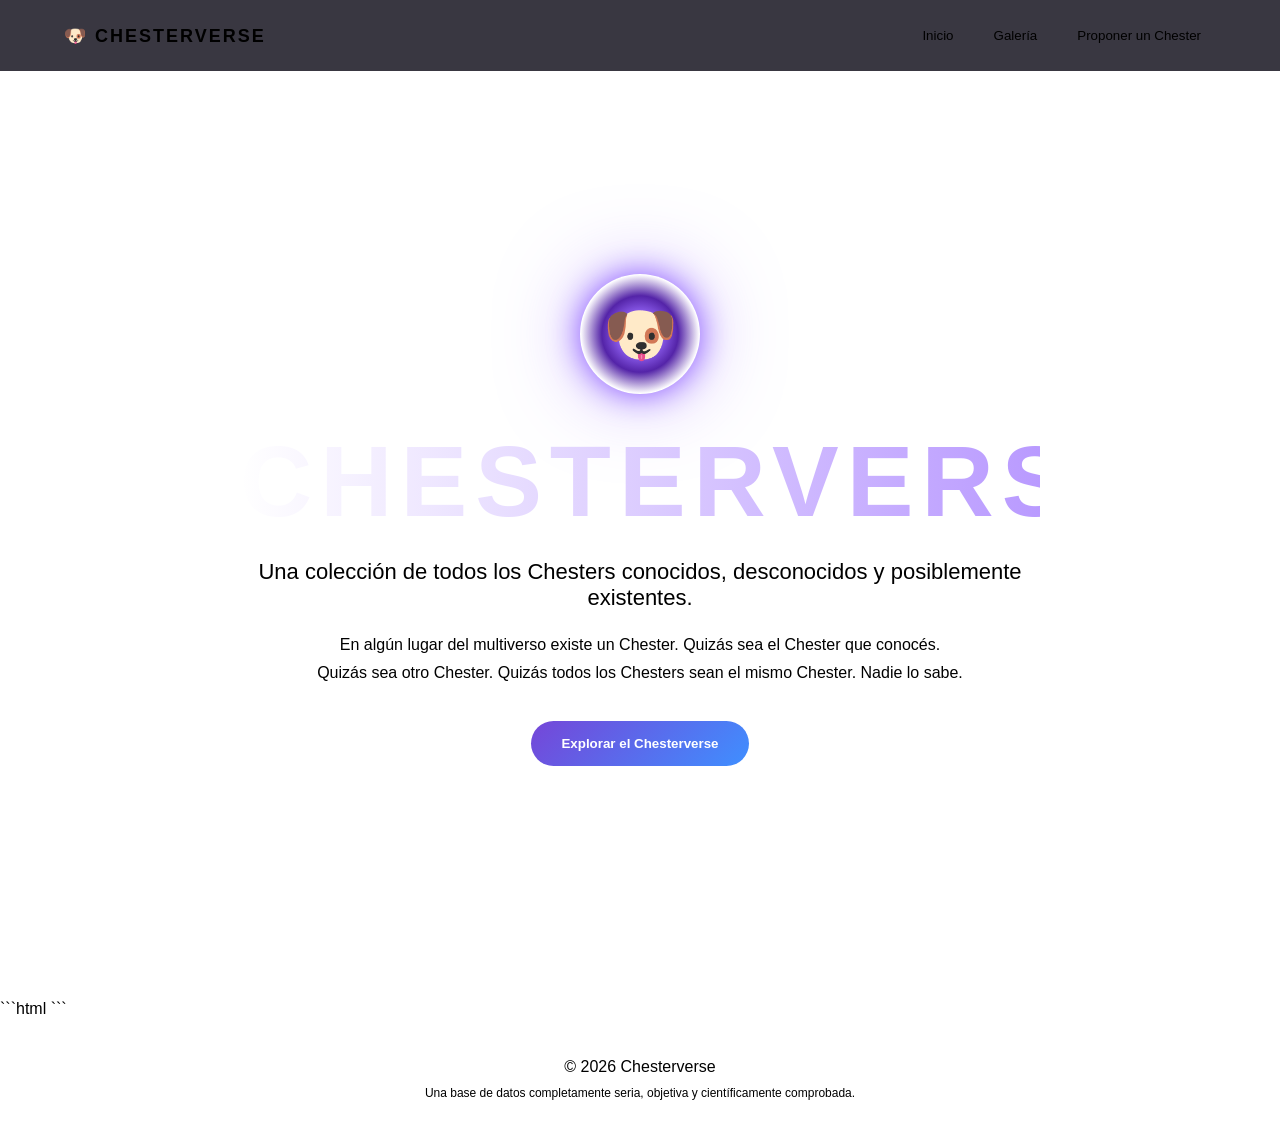
<file: index.html>
<!DOCTYPE html>
<html lang="es">
<head>
    <meta charset="UTF-8">
    <meta name="viewport" content="width=device-width, initial-scale=1.0">

    <title>Chesterverse</title>

    <link rel="stylesheet" href="style.css">
</head>

<body>

    <!-- =========================
         NAVEGACIÓN
    ========================== -->

    <nav class="navbar">

        <div class="logo">
            🐶 CHESTERVERSE
        </div>

        <div class="nav-links">

            <button data-section="inicio">
                Inicio
            </button>

            <button data-section="galeria">
                Galería
            </button>

            <button data-section="proponer">
                Proponer un Chester
            </button>

        </div>

    </nav>


    <!-- =========================
         INICIO
    ========================== -->

    <main>

        <section id="inicio" class="section active">

            <div class="hero">

                <div class="hero-content">

                    <div class="portal">
                        🐶
                    </div>

                    <h1>CHESTERVERSE</h1>

                    <p class="subtitle">
                        Una colección de todos los Chesters conocidos,
                        desconocidos y posiblemente existentes.
                    </p>

                    <p class="description">

                        En algún lugar del multiverso existe un Chester.

                        Quizás sea el Chester que conocés.

                        Quizás sea otro Chester.

                        Quizás todos los Chesters sean el mismo Chester.

                        Nadie lo sabe.

                    </p>

                    <button
                        class="main-button"
                        data-section="galeria">

                        Explorar el Chesterverse

                    </button>

                </div>

            </div>

        </section>


        <!-- =========================
             GALERÍA
        ========================== -->

        <section id="galeria" class="section">

            <div class="section-header">

                <span class="eyebrow">
                    ARCHIVO MULTIVERSAL
                </span>

                <h2>
                    Galería de Chesters
                </h2>

                <p>
                    Todos los Chesters registrados hasta el momento.
                </p>

            </div>


            <div class="search-box">

                <input
                    type="search"
                    id="search"
                    placeholder="🔍 Buscar por nombre, ID o descripción..."
                >

            </div>


            <div class="filters">

                <select id="universe-filter">

                    <option value="">
                        🌌 Todos los universos
                    </option>

                </select>


                <select id="rarity-filter">

                    <option value="">
                        ⭐ Todas las rarezas
                    </option>

                </select>


                <select id="status-filter">

                    <option value="">
                        📋 Todos los estados
                    </option>

                    <option value="Oficial">
                        🟢 Oficiales
                    </option>

                    <option value="Propuesto">
                        🟡 Propuestos
                    </option>

                </select>

            </div>


            <div
                id="chester-gallery"
                class="chester-grid">
            </div>


            <div
                id="no-results"
                class="no-results">

                <div class="no-results-icon">
                    🐕‍🦺
                </div>

                <h3>
                    Chester no encontrado
                </h3>

                <p>
                    Esta variante parece existir
                    en una dimensión desconocida.
                </p>

            </div>

        </section>


        <!-- =========================
             PROPONER CHESTER
        ========================== -->

```html
<section id="proponer" class="section">

    <div class="section-header">

        <span class="eyebrow">
            NUEVAS DIMENSIONES
        </span>

        <h2>
            Proponer un Chester
        </h2>

        <p>

            ¿Conocés un Chester que todavía
            no aparece en nuestro archivo?

            Podés enviarnos una propuesta.

            Todas las propuestas serán revisadas
            por el Archivista antes de formar
            parte oficialmente del Chesterverse.

        </p>

    </div>


    <div class="proposal-card">

        <div class="proposal-icon">
            🌌
        </div>


        <h3>
            ¿Has descubierto un nuevo Chester?
        </h3>


        <p>

            Enviá su nombre, una fotografía
            y una descripción.

            Si el Chester es considerado apto,
            será incorporado al archivo oficial.

        </p>


        <!--

        REEMPLAZAR EL ENLACE POR EL DEL
        GOOGLE FORM.

        -->

        <a
            href="AQUI_VA_EL_ENLACE_DEL_FORMULARIO"
            target="_blank"
            rel="noopener noreferrer"
            class="main-button"
        >

            🐶 Proponer un Chester

        </a>

    </div>

</section>
```


    </main>


    <!-- =========================
         FOOTER
    ========================== -->

    <footer>

        <p>
            © 2026 Chesterverse
        </p>

        <p class="footer-small">

            Una base de datos completamente seria,
            objetiva y científicamente comprobada.

        </p>

    </footer>


    <script src="script.js"></script>

</body>
</html>
</file>
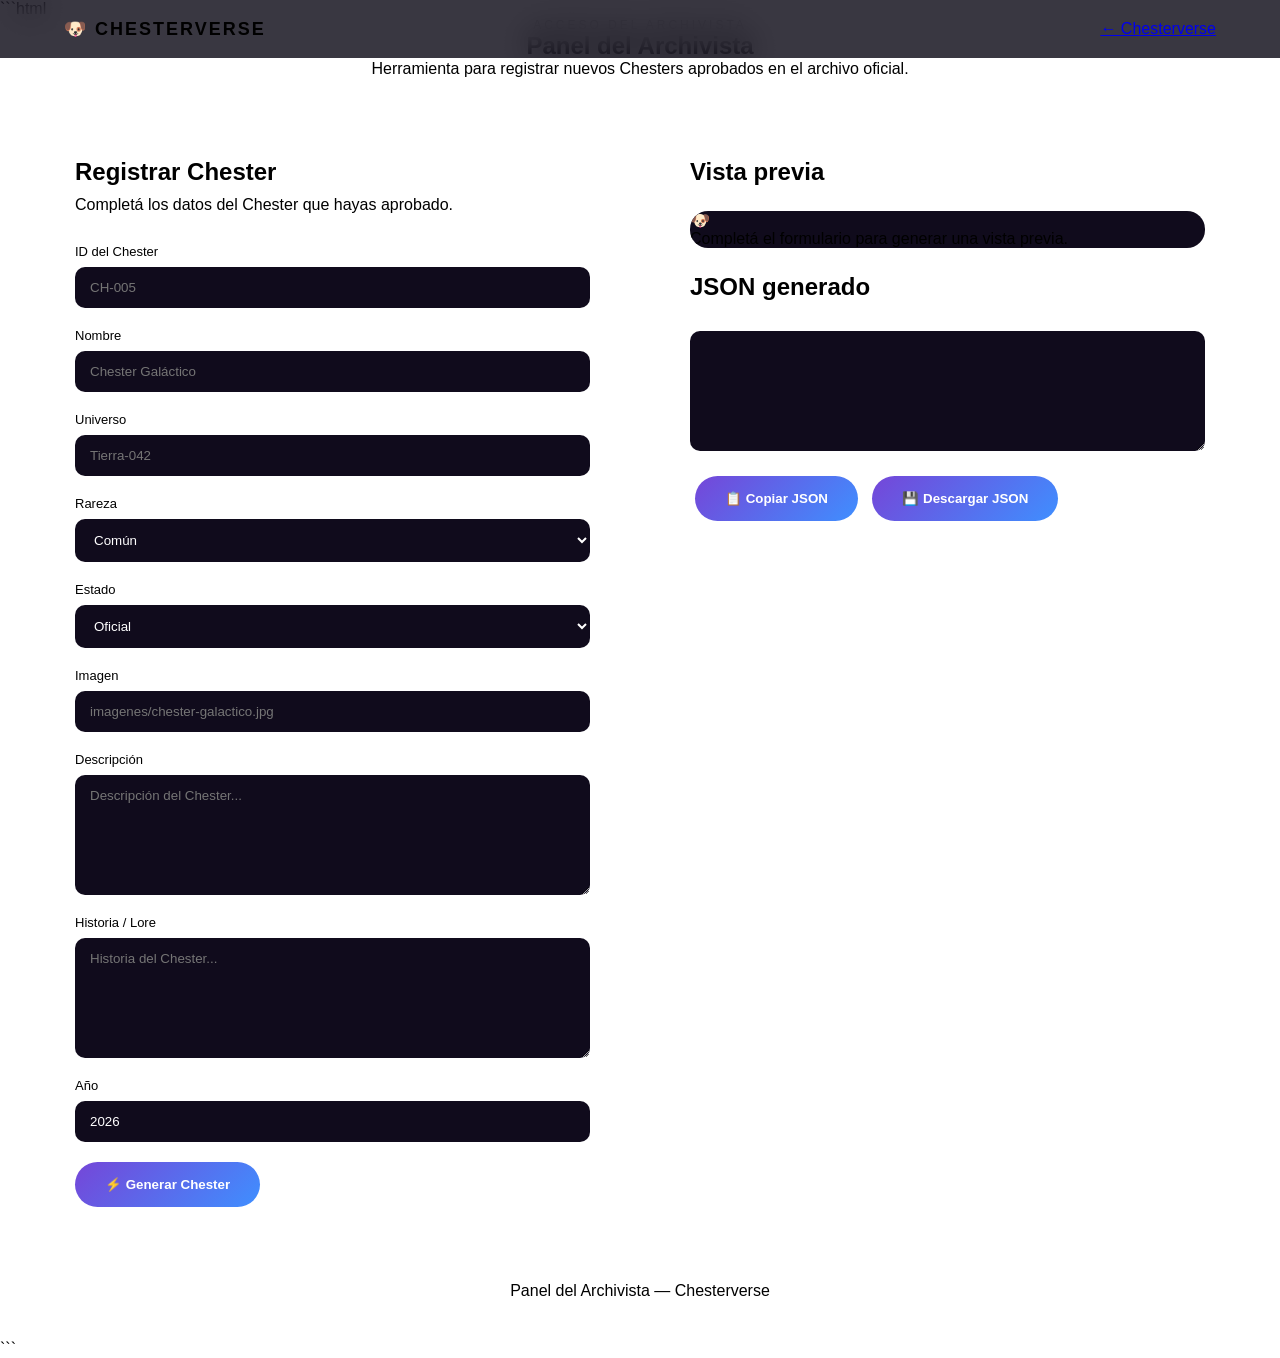
<file: archivista.html>
```html
<!DOCTYPE html>

<html lang="es">

<head>

    <meta charset="UTF-8">

    <meta
        name="viewport"
        content="width=device-width, initial-scale=1.0"
    >

    <title>
        Panel del Archivista | Chesterverse
    </title>

    <link
        rel="stylesheet"
        href="style.css"
    >

</head>


<body>


<nav class="navbar">

    <div class="logo">

        🐶 CHESTERVERSE

    </div>


    <div class="nav-links">

        <a href="index.html">

            ← Chesterverse

        </a>

    </div>

</nav>



<main>

<section class="archivist-page">


    <div class="section-header">

        <span class="eyebrow">

            ACCESO DEL ARCHIVISTA

        </span>


        <h1>

            Panel del Archivista

        </h1>


        <p>

            Herramienta para registrar nuevos
            Chesters aprobados en el archivo oficial.

        </p>

    </div>



    <div class="archivist-layout">


        <!-- =========================
             FORMULARIO
        ========================== -->


        <div class="archivist-card">


            <h2>

                Registrar Chester

            </h2>


            <p class="helper-text">

                Completá los datos del Chester
                que hayas aprobado.

            </p>


            <label>

                ID del Chester

                <input
                    type="text"
                    id="chester-id"
                    placeholder="CH-005"
                >

            </label>



            <label>

                Nombre

                <input
                    type="text"
                    id="chester-name"
                    placeholder="Chester Galáctico"
                >

            </label>



            <label>

                Universo

                <input
                    type="text"
                    id="chester-universe"
                    placeholder="Tierra-042"
                >

            </label>



            <label>

                Rareza

                <select id="chester-rarity">

                    <option value="Común">
                        Común
                    </option>

                    <option value="Raro">
                        Raro
                    </option>

                    <option value="Épico">
                        Épico
                    </option>

                    <option value="Legendario">
                        Legendario
                    </option>

                </select>

            </label>



            <label>

                Estado

                <select id="chester-status">

                    <option value="Oficial">

                        Oficial

                    </option>

                    <option value="Propuesto">

                        Propuesto

                    </option>

                </select>

            </label>



            <label>

                Imagen

                <input
                    type="text"
                    id="chester-image"
                    placeholder="imagenes/chester-galactico.jpg"
                >

            </label>



            <label>

                Descripción

                <textarea
                    id="chester-description"
                    placeholder="Descripción del Chester..."
                ></textarea>

            </label>



            <label>

                Historia / Lore

                <textarea
                    id="chester-lore"
                    placeholder="Historia del Chester..."
                ></textarea>

            </label>



            <label>

                Año

                <input
                    type="number"
                    id="chester-date"
                    value="2026"
                >

            </label>



            <button
                id="generate-button"
                class="main-button"
                type="button"
            >

                ⚡ Generar Chester

            </button>


        </div>



        <!-- =========================
             PREVISUALIZACIÓN
        ========================== -->


        <div class="archivist-card">


            <h2>

                Vista previa

            </h2>


            <div
                id="preview"
                class="chester-preview"
            >

                <div class="preview-placeholder">

                    🐶

                    <p>

                        Completá el formulario
                        para generar una vista previa.

                    </p>

                </div>

            </div>


            <h2>

                JSON generado

            </h2>


            <textarea
                id="json-output"
                class="json-output"
                readonly
            ></textarea>


            <button
                id="copy-button"
                class="main-button secondary-button"
                type="button"
            >

                📋 Copiar JSON

            </button>


            <button
                id="download-button"
                class="main-button secondary-button"
                type="button"
            >

                💾 Descargar JSON

            </button>


        </div>


    </div>


</section>

</main>



<footer>

    <p>

        Panel del Archivista —
        Chesterverse

    </p>

</footer>



<script
    src="archivista.js"
></script>


</body>

</html>
```
</file>
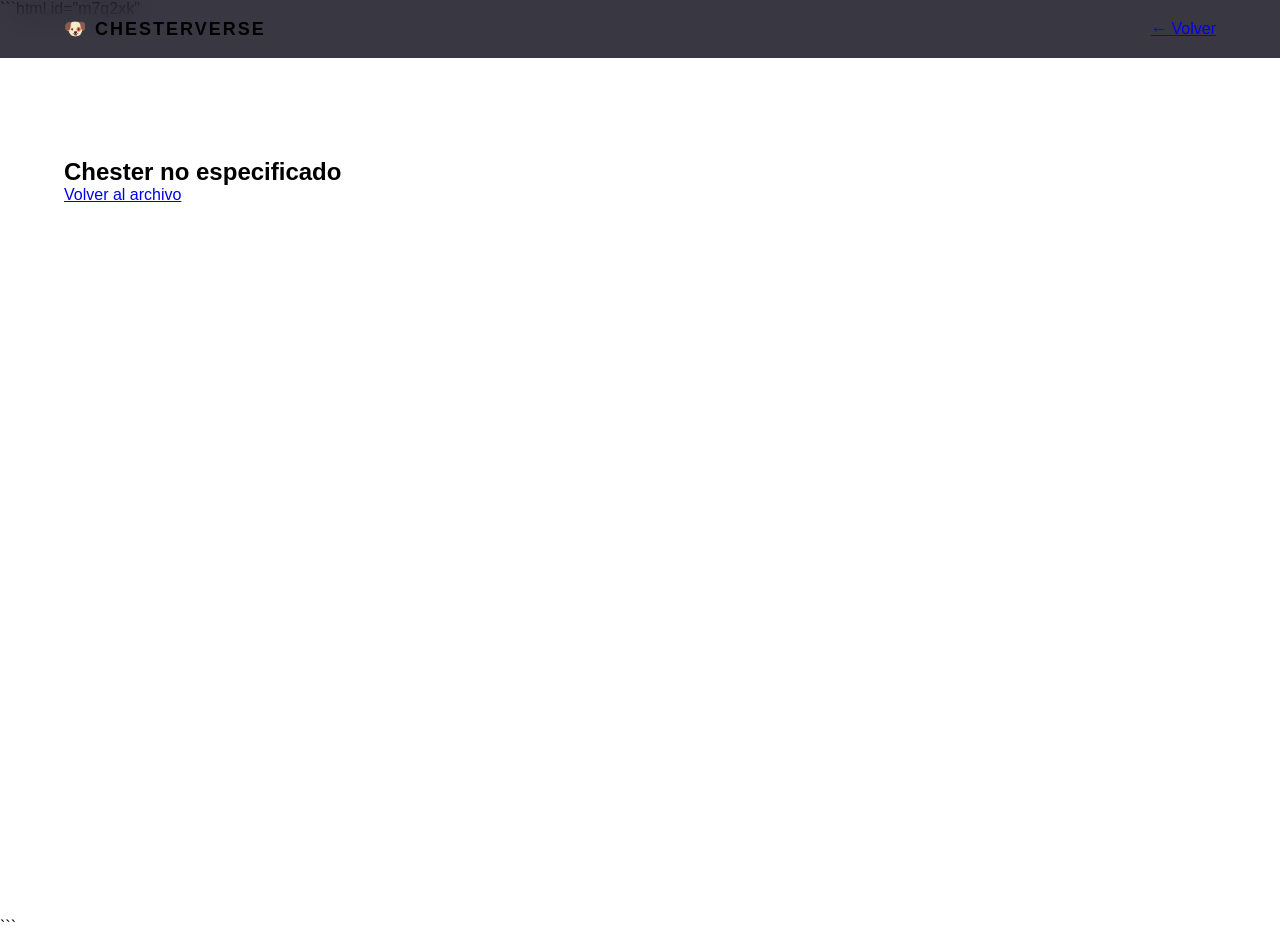
<file: chester.html>
```html id="m7q2xk"
<!DOCTYPE html>

<html lang="es">

<head>

    <meta charset="UTF-8">

    <meta
        name="viewport"
        content="width=device-width, initial-scale=1.0"
    >

    <title>
        Chester | Chesterverse
    </title>

    <link
        rel="stylesheet"
        href="style.css"
    >

</head>


<body>


<nav class="navbar">

    <div class="logo">

        🐶 CHESTERVERSE

    </div>


    <div class="nav-links">

        <a
            href="index.html"
        >

            ← Volver

        </a>

    </div>

</nav>



<main>

    <section
        class="chester-page"
        id="chester-page"
    >

        <div class="loading">

            Cargando información...

        </div>

    </section>

</main>



<script>

async function cargarFicha() {

    const parametros =
        new URLSearchParams(
            window.location.search
        );


    const id =
        parametros.get(
            "id"
        );


    const contenedor =
        document.getElementById(
            "chester-page"
        );


    if (!id) {

        contenedor.innerHTML = `

            <h1>
                Chester no especificado
            </h1>

            <a href="index.html">
                Volver al archivo
            </a>

        `;

        return;

    }


    try {

        const respuesta =
            await fetch(
                "datos/chesters.json"
            );


        const chesters =
            await respuesta.json();


        const chester =
            chesters.find(
                item =>
                    item.id === id
            );


        if (!chester) {

            contenedor.innerHTML = `

                <h1>
                    Chester no encontrado
                </h1>

                <p>
                    La variante
                    ${id}
                    no existe en nuestros registros.
                </p>

                <a href="index.html">
                    Volver al archivo
                </a>

            `;

            return;

        }


        document.title =
            `${chester.name} | Chesterverse`;


        contenedor.innerHTML = `

            <div class="chester-detail">

                <div class="detail-image">

                    <img
                        src="${chester.image}"
                        alt="${chester.name}"
                    >

                </div>


                <div class="detail-content">

                    <span class="chester-id">

                        ${chester.id}

                    </span>


                    <span class="status-badge">

                        ${chester.status}

                    </span>


                    <h1>

                        ${chester.name}

                    </h1>


                    <div class="detail-data">

                        <div>

                            <strong>
                                Universo
                            </strong>

                            <span>
                                ${chester.universe}
                            </span>

                        </div>


                        <div>

                            <strong>
                                Rareza
                            </strong>

                            <span>
                                ${chester.rarity}
                            </span>

                        </div>


                        <div>

                            <strong>
                                Registro
                            </strong>

                            <span>
                                ${chester.date}
                            </span>

                        </div>

                    </div>


                    <h2>
                        Descripción
                    </h2>


                    <p>

                        ${chester.description}

                    </p>


                    <h2>
                        Historia
                    </h2>


                    <p>

                        ${chester.lore}

                    </p>


                    <a
                        href="index.html"
                        class="main-button"
                    >

                        ← Volver al Chesterverse

                    </a>

                </div>

            </div>

        `;


    } catch (error) {

        console.error(
            error
        );


        contenedor.innerHTML = `

            <h1>
                Error
            </h1>

            <p>
                No se pudo cargar
                la información.
            </p>

        `;

    }

}


cargarFicha();

</script>


</body>

</html>
```
</file>
<file: style.css>
```css
/* ==================================
   CHESTERVERSE
   ESTILOS PRINCIPALES
================================== */


/* ================================
   VARIABLES
================================ */

:root {

    --background: #080612;

    --background-light: #110c20;

    --card: rgba(25, 18, 43, 0.85);

    --primary: #8d5cff;

    --primary-light: #b99aff;

    --secondary: #36c5ff;

    --text: #ffffff;

    --text-muted: #b9b1c9;

    --border: rgba(141, 92, 255, 0.35);

}


/* ================================
   RESET
================================ */

* {

    margin: 0;

    padding: 0;

    box-sizing: border-box;

}


html {

    scroll-behavior: smooth;

}


body {

    min-height: 100vh;

    font-family:
        Arial,
        Helvetica,
        sans-serif;

    color: var(--text);

    background:

        radial-gradient(
            circle at 20% 10%,
            rgba(111, 54, 255, 0.25),
            transparent 30%
        ),

        radial-gradient(
            circle at 80% 80%,
            rgba(0, 150, 255, 0.15),
            transparent 30%
        ),

        var(--background);

}


/* ================================
   NAVEGACIÓN
================================ */

.navbar {

    position: fixed;

    top: 0;

    left: 0;

    width: 100%;

    z-index: 1000;

    display: flex;

    justify-content: space-between;

    align-items: center;

    padding: 18px 5%;

    background:
        rgba(8, 6, 18, 0.8);

    backdrop-filter:
        blur(15px);

    border-bottom:
        1px solid var(--border);

}


.logo {

    font-weight: bold;

    letter-spacing: 2px;

    font-size: 18px;

}


.nav-links {

    display: flex;

    gap: 10px;

}


.nav-links button {

    border: none;

    background: transparent;

    color: var(--text-muted);

    padding: 10px 15px;

    border-radius: 20px;

    cursor: pointer;

    transition: 0.3s;

}


.nav-links button:hover {

    color: white;

    background:
        rgba(141, 92, 255, 0.2);

}


/* ================================
   SECCIONES
================================ */

.section {

    display: none;

    min-height: 100vh;

    padding:
        120px 5% 80px;

}


.section.active {

    display: block;

}


/* ================================
   HERO
================================ */

.hero {

    min-height:
        calc(100vh - 100px);

    display: flex;

    justify-content: center;

    align-items: center;

    text-align: center;

}


.hero-content {

    max-width: 800px;

}


.portal {

    width: 120px;

    height: 120px;

    margin:
        0 auto 30px;

    display: flex;

    justify-content: center;

    align-items: center;

    font-size: 60px;

    border-radius: 50%;

    background:

        radial-gradient(
            circle,
            #ffffff 0%,
            #9b6cff 20%,
            #5424a8 45%,
            transparent 70%
        );

    box-shadow:

        0 0 30px #8d5cff,

        0 0 80px
        rgba(141, 92, 255, 0.5);

    animation:

        portalPulse
        3s
        infinite
        ease-in-out;

}


@keyframes portalPulse {

    0% {

        transform:
            scale(1)
            rotate(0deg);

    }

    50% {

        transform:
            scale(1.08)
            rotate(180deg);

    }

    100% {

        transform:
            scale(1)
            rotate(360deg);

    }

}


.hero h1 {

    font-size:
        clamp(45px, 10vw, 100px);

    letter-spacing:
        8px;

    margin-bottom:
        20px;

    background:

        linear-gradient(
            90deg,
            #ffffff,
            #b99aff,
            #36c5ff,
            #ffffff
        );

    background-size:
        300%;

    -webkit-background-clip:
        text;

    -webkit-text-fill-color:
        transparent;

    animation:
        gradientMove
        5s
        infinite
        linear;

}


@keyframes gradientMove {

    0% {

        background-position:
            0%;

    }

    100% {

        background-position:
            300%;

    }

}


.subtitle {

    font-size:
        22px;

    color:
        var(--primary-light);

    margin-bottom:
        20px;

}


.description {

    max-width:
        650px;

    margin:
        auto auto 35px;

    color:
        var(--text-muted);

    line-height:
        1.7;

}


/* ================================
   BOTONES
================================ */

.main-button {

    display:
        inline-block;

    padding:
        15px 30px;

    border:
        none;

    border-radius:
        30px;

    color:
        white;

    background:

        linear-gradient(
            135deg,
            #7546d8,
            #3f8fff
        );

    text-decoration:
        none;

    font-weight:
        bold;

    cursor:
        pointer;

    transition:
        0.3s;

}


.main-button:hover {

    transform:
        translateY(-3px);

    box-shadow:

        0 10px 30px
        rgba(80, 100, 255, 0.4);

}


/* ================================
   ENCABEZADOS
================================ */

.section-header {

    text-align:
        center;

    max-width:
        700px;

    margin:
        0 auto 45px;

}


.eyebrow {

    font-size:
        12px;

    letter-spacing:
        3px;

    color:
        var(--secondary);

}


.section-header h2 {

    font-size:
        clamp(35px, 6vw, 60px);

    margin:
        15px 0;

}


.section-header p {

    color:
        var(--text-muted);

}


/* ================================
   BUSCADOR
================================ */

.search-box {

    max-width:
        600px;

    margin:
        0 auto 40px;

}


.search-box input {

    width:
        100%;

    padding:
        17px 22px;

    border-radius:
        30px;

    border:
        1px solid var(--border);

    background:
        rgba(20, 13, 35, 0.8);

    color:
        white;

    font-size:
        16px;

    outline:
        none;

}


.search-box input:focus {

    border-color:
        var(--primary);

    box-shadow:

        0 0 20px
        rgba(141, 92, 255, 0.3);

}


/* ================================
   GALERÍA
================================ */

.chester-grid {

    max-width:
        1200px;

    margin:
        auto;

    display:
        grid;

    grid-template-columns:
        repeat(
            auto-fit,
            minmax(
                250px,
                1fr
            )
        );

    gap:
        25px;

}


/* ================================
   TARJETAS
================================ */

.chester-card {

    overflow:
        hidden;

    border:
        1px solid var(--border);

    border-radius:
        20px;

    background:
        var(--card);

    transition:
        0.4s;

    animation:
        cardAppear
        0.5s
        ease;

}


@keyframes cardAppear {

    from {

        opacity:
            0;

        transform:
            translateY(20px);

    }

    to {

        opacity:
            1;

        transform:
            translateY(0);

    }

}


.chester-card:hover {

    transform:
        translateY(-8px);

    border-color:
        var(--primary);

    box-shadow:

        0 15px 40px
        rgba(80, 40, 180, 0.3);

}


.chester-image {

    width:
        100%;

    height:
        280px;

    object-fit:
        cover;

    display:
        block;

}


.chester-info {

    padding:
        22px;

}


.chester-info h3 {

    font-size:
        24px;

    margin-bottom:
        10px;

    color:
        var(--primary-light);

}


.chester-info p {

    color:
        var(--text-muted);

    line-height:
        1.6;

}


/* ================================
   SIN RESULTADOS
================================ */

.no-results {

    display:
        none;

    text-align:
        center;

    padding:
        60px 20px;

}


.no-results-icon {

    font-size:
        60px;

    margin-bottom:
        20px;

}


.no-results h3 {

    margin-bottom:
        10px;

}


.no-results p {

    color:
        var(--text-muted);

}


/* ================================
   PROPUESTAS
================================ */

.proposal-card {

    max-width:
        700px;

    margin:
        auto;

    padding:
        50px 30px;

    text-align:
        center;

    border:
        1px solid var(--border);

    border-radius:
        25px;

    background:
        var(--card);

}


.proposal-icon {

    font-size:
        60px;

    margin-bottom:
        20px;

}


.proposal-card h3 {

    font-size:
        28px;

    margin-bottom:
        20px;

}


.proposal-card p {

    color:
        var(--text-muted);

    line-height:
        1.7;

    margin-bottom:
        30px;

}


/* ================================
   FOOTER
================================ */

footer {

    padding:
        40px 20px;

    text-align:
        center;

    border-top:
        1px solid var(--border);

    color:
        var(--text-muted);

}


.footer-small {

    margin-top:
        10px;

    font-size:
        12px;

}


/* ================================
   RESPONSIVE
================================ */

@media
(max-width: 700px) {

    .navbar {

        flex-direction:
            column;

        gap:
            10px;

    }


    .nav-links {

        width:
            100%;

        justify-content:
            center;

    }


    .section {

        padding-top:
            160px;

    }


    .hero h1 {

        letter-spacing:
            3px;

    }

}
```
```css
/* =========================================
   ID DEL CHESTER
========================================= */

.chester-id {

    display: inline-block;

    margin-bottom: 8px;

    font-size: 11px;

    letter-spacing: 2px;

    color: var(--secondary);

    font-weight: bold;

}


/* =========================================
   BOTÓN VER FICHA
========================================= */

.details-button {

    margin-top: 15px;

    padding: 9px 16px;

    border-radius: 20px;

    border: 1px solid var(--border);

    background: transparent;

    color: var(--primary-light);

    cursor: pointer;

    transition: 0.3s;

}


.details-button:hover {

    background:
        var(--primary);

    color: white;

    border-color:
        var(--primary);

}


/* =========================================
   MODAL
========================================= */

.chester-modal {

    position: fixed;

    inset: 0;

    z-index: 2000;

    display: flex;

    justify-content: center;

    align-items: center;

    padding: 30px;

    background:
        rgba(3, 2, 10, 0.85);

    backdrop-filter:
        blur(15px);

    animation:
        modalAppear
        0.25s
        ease;

}


@keyframes modalAppear {

    from {

        opacity: 0;

    }

    to {

        opacity: 1;

    }

}


.chester-modal.closing {

    animation:
        modalDisappear
        0.2s
        ease
        forwards;

}


@keyframes modalDisappear {

    from {

        opacity: 1;

    }

    to {

        opacity: 0;

    }

}


/* =========================================
   CONTENIDO DEL MODAL
========================================= */

.chester-modal-content {

    position: relative;

    width: 100%;

    max-width: 850px;

    max-height: 90vh;

    overflow: auto;

    display: grid;

    grid-template-columns:
        1fr 1fr;

    background:
        #100b1c;

    border:
        1px solid var(--border);

    border-radius:
        25px;

    box-shadow:

        0 30px 100px
        rgba(0,0,0,0.6);

    animation:
        modalContentAppear
        0.3s
        ease;

}


@keyframes modalContentAppear {

    from {

        transform:
            scale(0.9)
            translateY(20px);

    }

    to {

        transform:
            scale(1)
            translateY(0);

    }

}


/* =========================================
   IMAGEN DEL MODAL
========================================= */

.modal-image {

    width:
        100%;

    height:
        100%;

    min-height:
        400px;

    object-fit:
        cover;

}


/* =========================================
   INFORMACIÓN
========================================= */

.modal-info {

    padding:
        50px 40px;

    display:
        flex;

    flex-direction:
        column;

    justify-content:
        center;

}


.modal-id {

    color:
        var(--secondary);

    letter-spacing:
        3px;

    font-size:
        12px;

    font-weight:
        bold;

}


.modal-info h2 {

    font-size:
        42px;

    margin:
        10px 0 30px;

}


.modal-info p {

    color:
        var(--text-muted);

    line-height:
        1.8;

}


/* =========================================
   DATOS
========================================= */

.modal-data {

    display:
        flex;

    gap:
        30px;

    margin-bottom:
        30px;

}


.modal-data div {

    display:
        flex;

    flex-direction:
        column;

    gap:
        5px;

}


.modal-data strong {

    font-size:
        11px;

    text-transform:
        uppercase;

    letter-spacing:
        2px;

    color:
        var(--text-muted);

}


.modal-data span {

    color:
        var(--primary-light);

}


/* =========================================
   BOTÓN CERRAR
========================================= */

.close-modal {

    position:
        absolute;

    top:
        15px;

    right:
        15px;

    z-index:
        10;

    width:
        40px;

    height:
        40px;

    border:
        none;

    border-radius:
        50%;

    background:
        rgba(0,0,0,0.6);

    color:
        white;

    font-size:
        25px;

    cursor:
        pointer;

    transition:
        0.3s;

}


.close-modal:hover {

    background:
        var(--primary);

    transform:
        rotate(90deg);

}


/* =========================================
   MODAL EN CELULAR
========================================= */

@media
(max-width: 700px) {

    .chester-modal {

        padding:
            15px;

    }


    .chester-modal-content {

        grid-template-columns:
            1fr;

        max-height:
            95vh;

    }


    .modal-image {

        height:
            300px;

        min-height:
            0;

    }


    .modal-info {

        padding:
            30px 25px;

    }


    .modal-info h2 {

        font-size:
            32px;

    }

}
```
```css id="v6u0zq"
/* =========================================
   FILTROS
========================================= */

.filters {

    max-width:
        1000px;

    margin:
        0 auto 40px;

    display:
        flex;

    justify-content:
        center;

    gap:
        15px;

    flex-wrap:
        wrap;

}


.filters select {

    padding:
        12px 18px;

    border-radius:
        25px;

    border:
        1px solid var(--border);

    background:
        #120c20;

    color:
        white;

    cursor:
        pointer;

}


.filters select:focus {

    outline:
        none;

    border-color:
        var(--primary);

}


/* =========================================
   TAGS
========================================= */

.chester-tags {

    display:
        flex;

    gap:
        8px;

    flex-wrap:
        wrap;

    margin:
        15px 0;

}


.chester-tags span {

    font-size:
        11px;

    padding:
        5px 10px;

    border-radius:
        15px;

    background:
        rgba(141,92,255,0.12);

    color:
        var(--primary-light);

}


/* =========================================
   ESTADOS
========================================= */

.status-badge {

    display:
        inline-block;

    padding:
        5px 12px;

    border-radius:
        20px;

    font-size:
        11px;

    font-weight:
        bold;

}


.status-badge.oficial {

    background:
        rgba(50,200,120,0.15);

    color:
        #65e6a0;

}


.status-badge.propuesto {

    background:
        rgba(255,190,50,0.15);

    color:
        #ffd166;

}


/* =========================================
   PÁGINA INDIVIDUAL
========================================= */

.chester-page {

    min-height:
        100vh;

    padding:
        140px 5% 80px;

}


.chester-detail {

    max-width:
        1100px;

    margin:
        auto;

    display:
        grid;

    grid-template-columns:
        1fr 1fr;

    background:
        var(--card);

    border:
        1px solid var(--border);

    border-radius:
        30px;

    overflow:
        hidden;

}


.detail-image img {

    width:
        100%;

    height:
        100%;

    min-height:
        600px;

    object-fit:
        cover;

}


.detail-content {

    padding:
        60px 50px;

}


.detail-content h1 {

    font-size:
        clamp(
            40px,
            6vw,
            70px
        );

    margin:
        15px 0 40px;

}


.detail-content h2 {

    font-size:
        20px;

    margin:
        30px 0 10px;

}


.detail-content p {

    color:
        var(--text-muted);

    line-height:
        1.8;

}


.detail-data {

    display:
        flex;

    flex-wrap:
        wrap;

    gap:
        25px;

}


.detail-data div {

    display:
        flex;

    flex-direction:
        column;

    gap:
        5px;

}


.detail-data strong {

    font-size:
        11px;

    color:
        var(--text-muted);

    text-transform:
        uppercase;

    letter-spacing:
        2px;

}


.detail-data span {

    color:
        var(--primary-light);

}


/* =========================================
   RESPONSIVE
========================================= */

@media
(max-width: 800px) {

    .chester-detail {

        grid-template-columns:
            1fr;

    }


    .detail-image img {

        min-height:
            350px;

        max-height:
            500px;

    }


    .detail-content {

        padding:
            40px 25px;

    }

}
```
```css
/* =========================================
   PANEL DEL ARCHIVISTA
========================================= */

.archivist-page {

    min-height:
        100vh;

    padding:
        140px 5% 80px;

}


.archivist-layout {

    max-width:
        1200px;

    margin:
        auto;

    display:
        grid;

    grid-template-columns:
        1fr 1fr;

    gap:
        30px;

}


.archivist-card {

    padding:
        35px;

    background:
        var(--card);

    border:
        1px solid var(--border);

    border-radius:
        25px;

}


.archivist-card h2 {

    margin-bottom:
        10px;

}


.helper-text {

    color:
        var(--text-muted);

    margin-bottom:
        30px;

}


.archivist-card label {

    display:
        flex;

    flex-direction:
        column;

    gap:
        8px;

    margin-bottom:
        20px;

    font-size:
        13px;

    color:
        var(--text-muted);

}


.archivist-card input,
.archivist-card select,
.archivist-card textarea {

    width:
        100%;

    padding:
        13px 15px;

    border:
        1px solid var(--border);

    border-radius:
        10px;

    background:
        #100b1c;

    color:
        white;

    font-family:
        inherit;

}


.archivist-card textarea {

    min-height:
        120px;

    resize:
        vertical;

}


.archivist-card input:focus,
.archivist-card select:focus,
.archivist-card textarea:focus {

    outline:
        none;

    border-color:
        var(--primary);

}


/* =========================================
   PREVISUALIZACIÓN
========================================= */

.chester-preview {

    margin:
        25px 0;

    overflow:
        hidden;

    border:
        1px solid var(--border);

    border-radius:
        18px;

    background:
        #100b1c;

}


.preview-image-container {

    height:
        250px;

    background:
        #080612;

}


.preview-image {

    width:
        100%;

    height:
        100%;

    object-fit:
        cover;

}


.preview-content {

    padding:
        25px;

}


.preview-content h3 {

    font-size:
        28px;

    margin:
        10px 0;

}


.preview-content p {

    color:
        var(--text-muted);

    line-height:
        1.6;

}


.preview-content hr {

    border:
        none;

    border-top:
        1px solid var(--border);

    margin:
        25px 0;

}


/* =========================================
   JSON
========================================= */

.json-output {

    width:
        100%;

    min-height:
        300px;

    padding:
        20px;

    margin:
        20px 0;

    border:
        1px solid var(--border);

    border-radius:
        12px;

    background:
        #050308;

    color:
        #b99aff;

    font-family:
        monospace;

    font-size:
        13px;

    resize:
        vertical;

}


.secondary-button {

    margin:
        5px;

}


/* =========================================
   RESPONSIVE
========================================= */

@media
(max-width: 850px) {

    .archivist-layout {

        grid-template-columns:
            1fr;

    }

}
```
</file>
